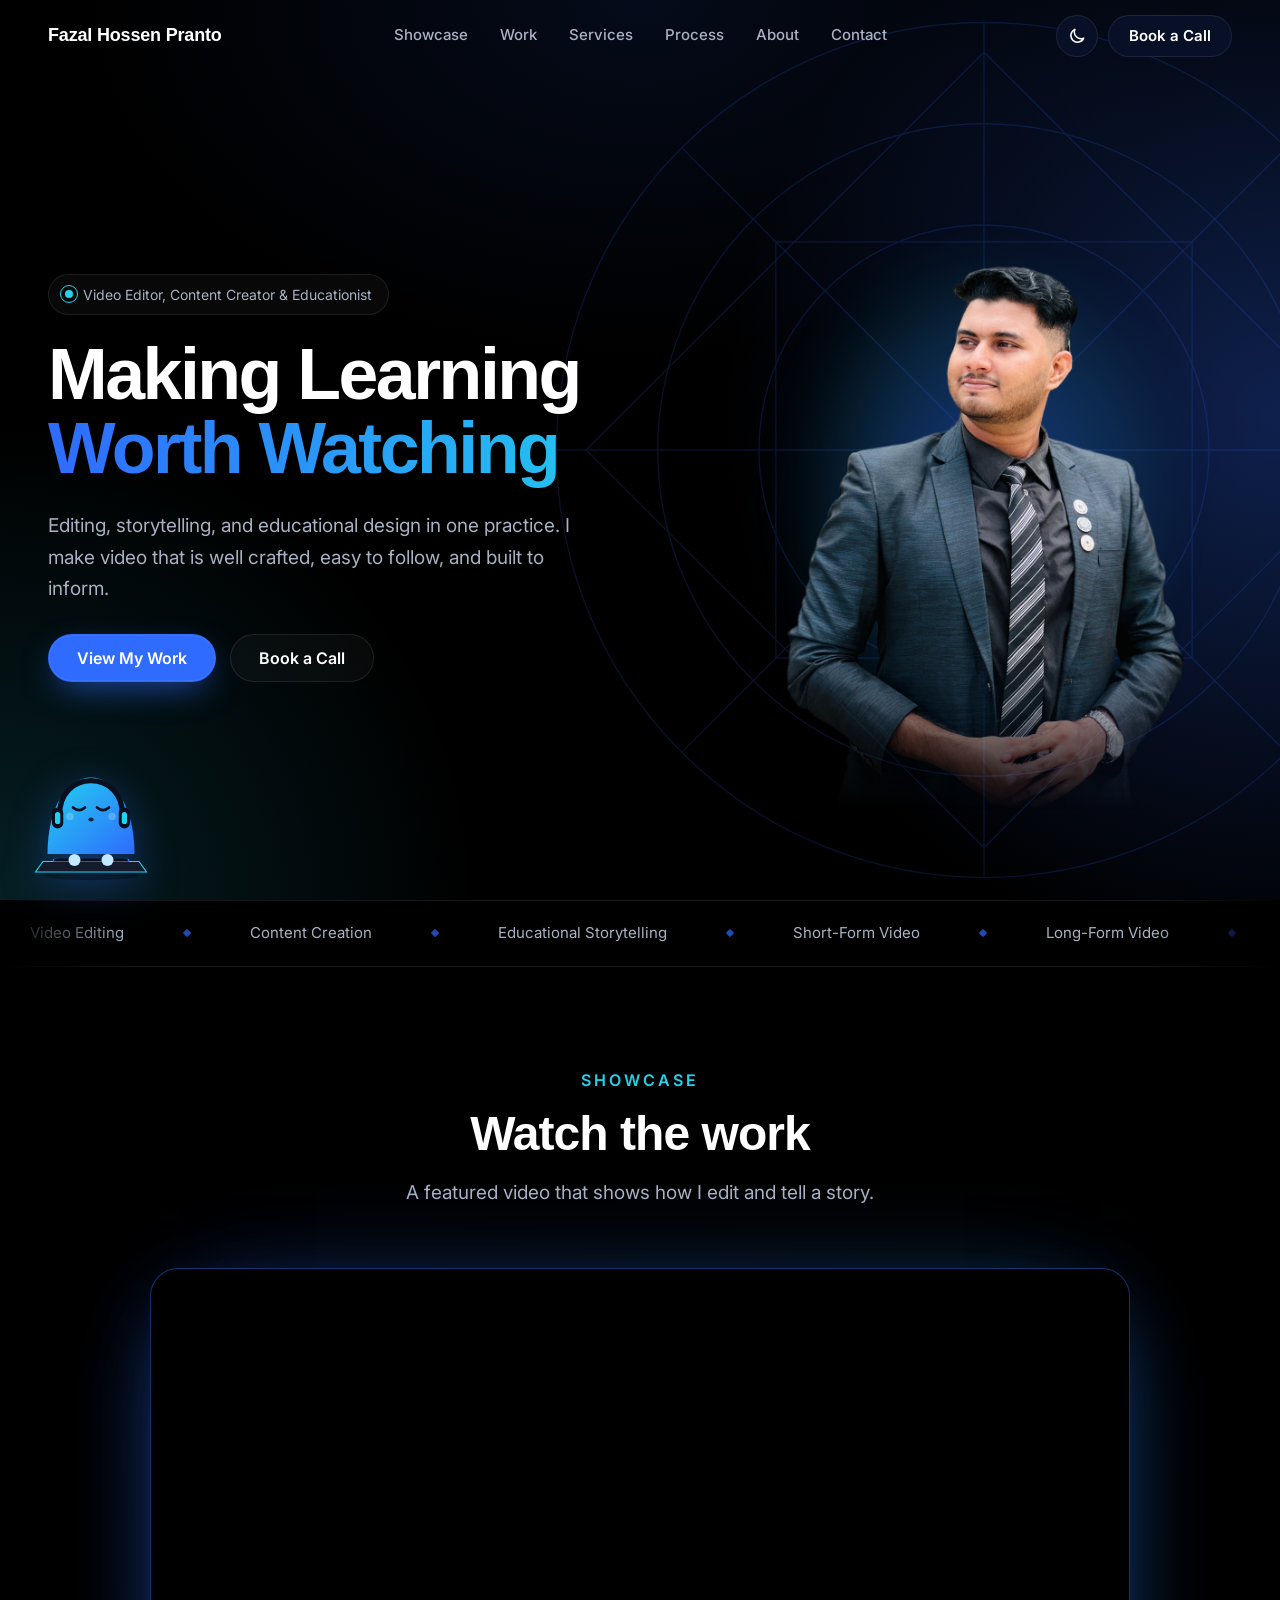
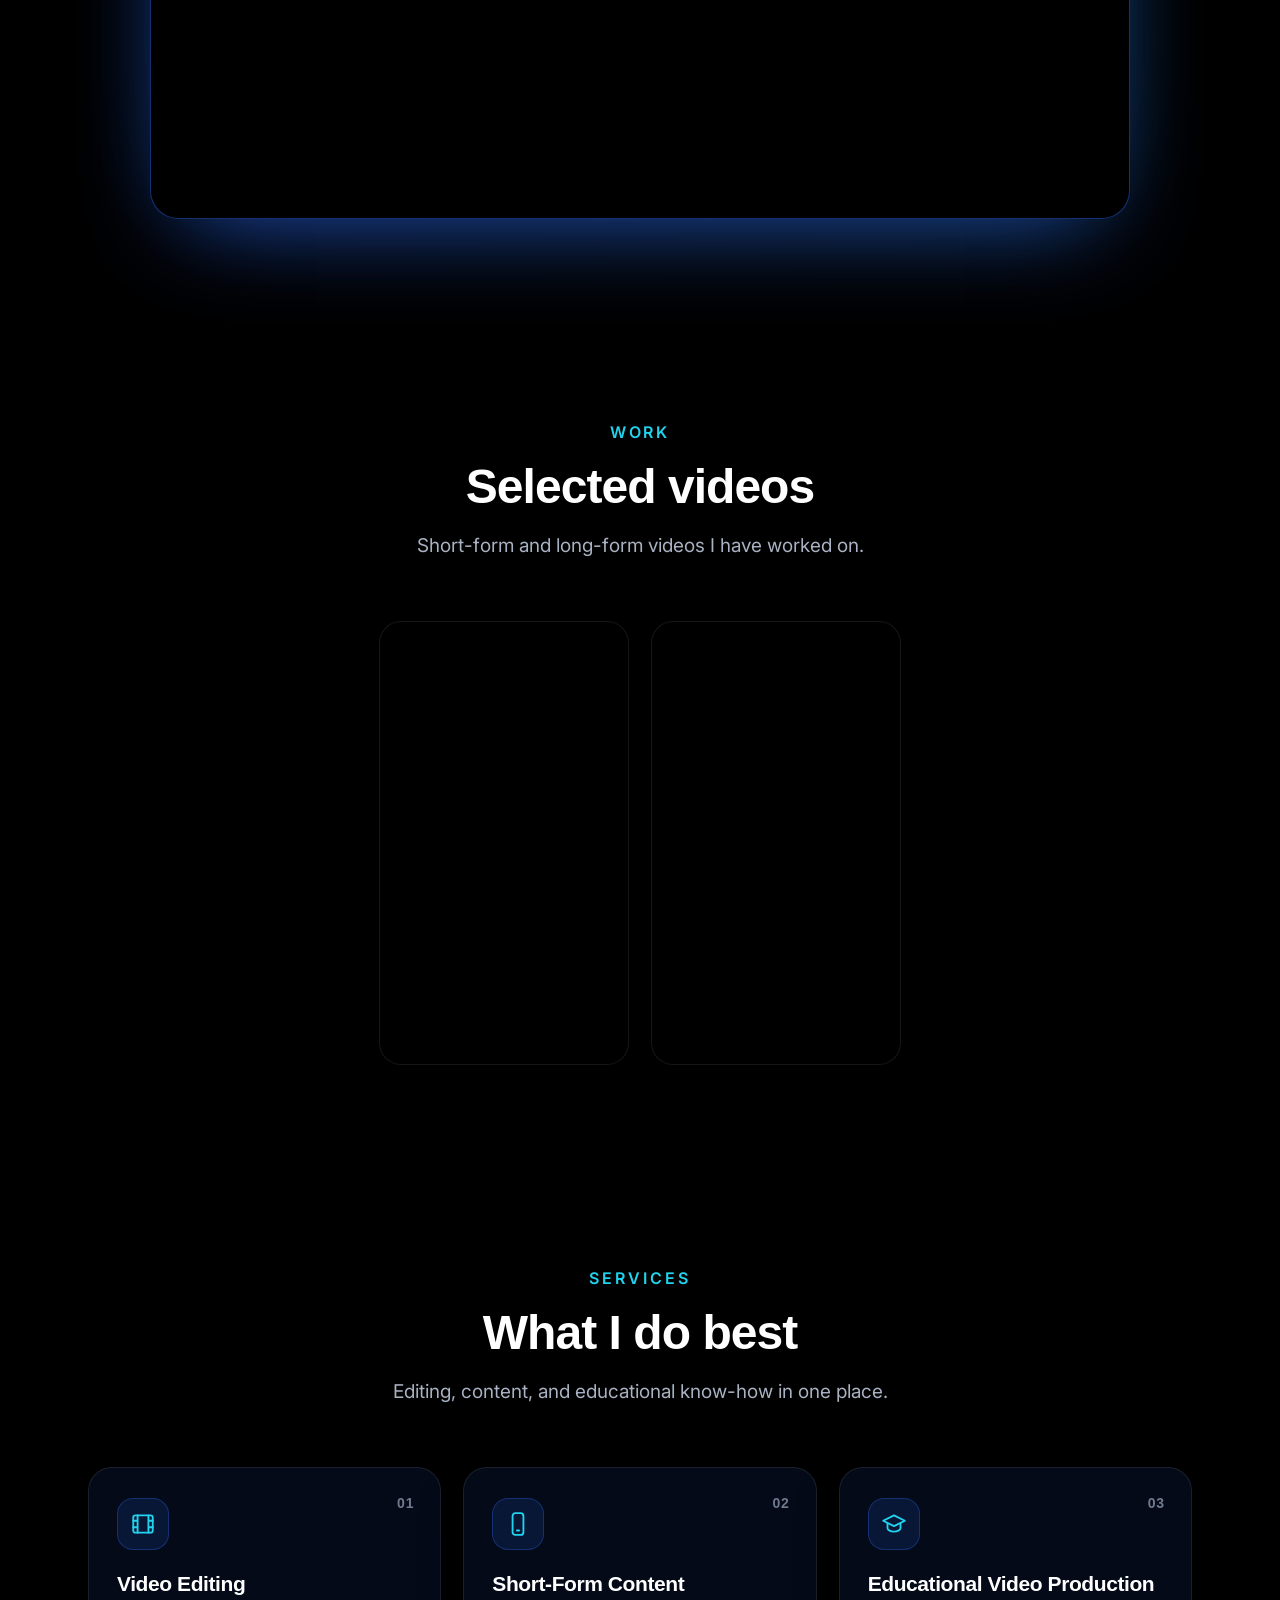
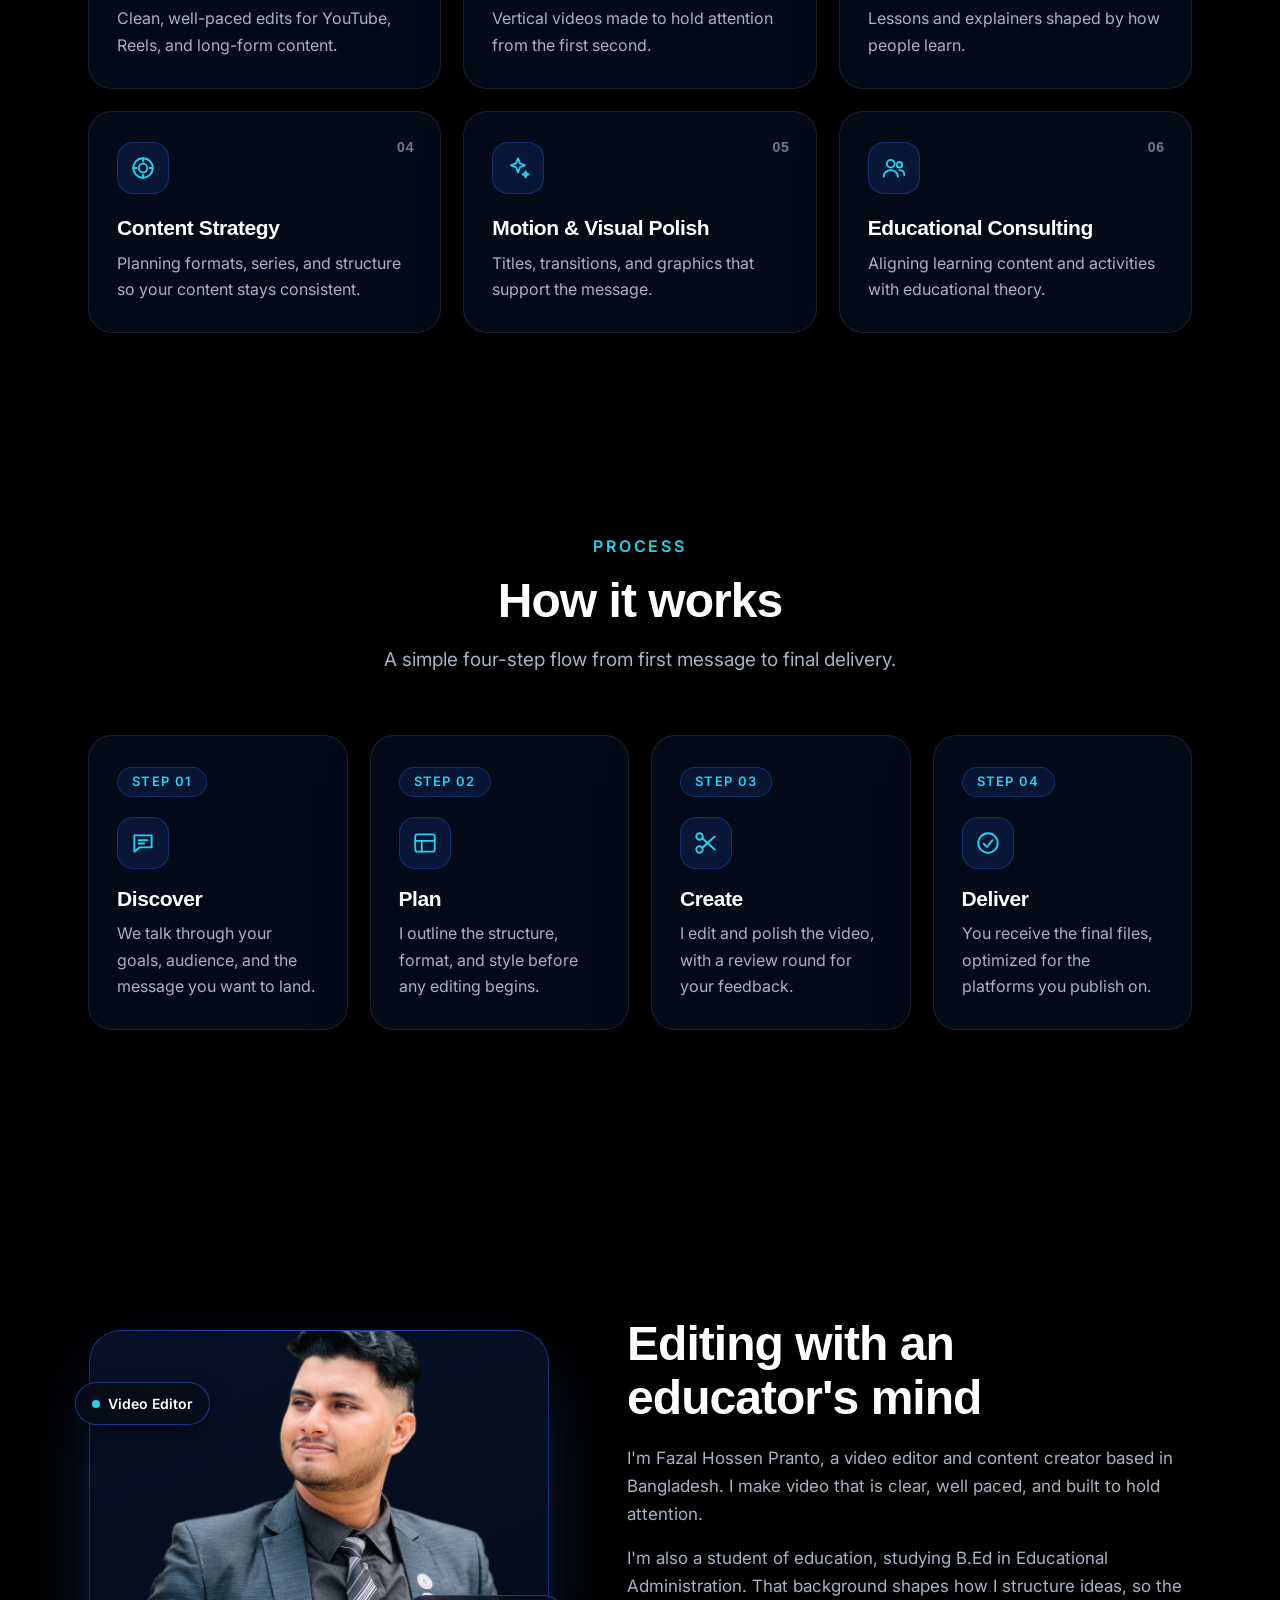
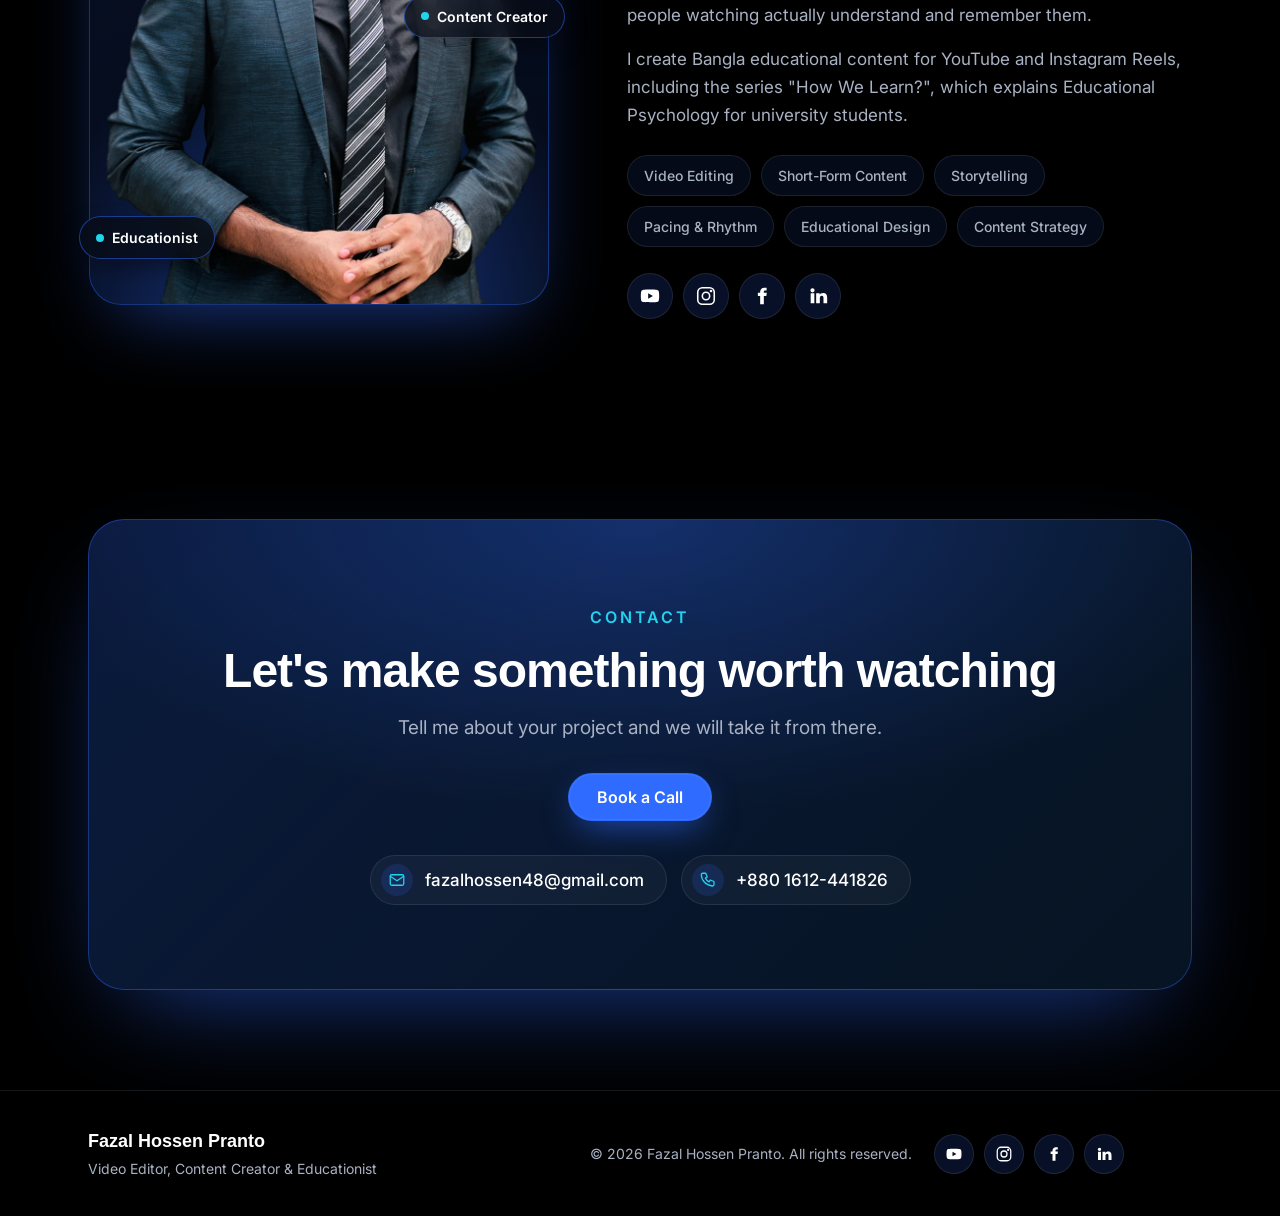
<file: index.html>
<!doctype html>
<html lang="en" data-theme="dark">
<head>
  <meta charset="utf-8">
  <meta name="viewport" content="width=device-width, initial-scale=1, viewport-fit=cover">
  <title>Fazal Hossen Pranto | Video Editor, Content Creator &amp; Educationist</title>
  <meta name="description" content="Fazal Hossen Pranto is a video editor, content creator and educationist. Editing, storytelling and educational design in one practice.">
  <meta name="theme-color" content="#000000">
  <link rel="icon" type="image/svg+xml" href="assets/favicon.svg">
  <link rel="canonical" href="https://fazalhossen48.github.io/">

  <!-- Share preview (Open Graph + Twitter). The image URL must stay absolute. -->
  <meta property="og:type" content="website">
  <meta property="og:site_name" content="Fazal Hossen Pranto">
  <meta property="og:title" content="Fazal Hossen Pranto | Video Editor, Content Creator &amp; Educationist">
  <meta property="og:description" content="Editing, storytelling and educational design in one practice. Video that is well crafted, easy to follow and built to inform.">
  <meta property="og:url" content="https://fazalhossen48.github.io/">
  <meta property="og:image" content="https://fazalhossen48.github.io/assets/share.jpg">
  <meta property="og:image:secure_url" content="https://fazalhossen48.github.io/assets/share.jpg">
  <meta property="og:image:width" content="1200">
  <meta property="og:image:height" content="630">
  <meta property="og:image:alt" content="Fazal Hossen Pranto, Video Editor, Content Creator and Educationist">
  <meta name="twitter:card" content="summary_large_image">
  <meta name="twitter:title" content="Fazal Hossen Pranto | Video Editor, Content Creator &amp; Educationist">
  <meta name="twitter:description" content="Editing, storytelling and educational design in one practice.">
  <meta name="twitter:image" content="https://fazalhossen48.github.io/assets/share.jpg">

  <link rel="preconnect" href="https://fonts.googleapis.com">
  <link rel="preconnect" href="https://fonts.gstatic.com" crossorigin>
  <link id="gf" rel="stylesheet" href="https://fonts.googleapis.com/css2?family=Inter:wght@400;500;600;700&amp;display=swap">
  <link rel="stylesheet" href="style.css">
  <script src="content.fallback.js" defer></script>
  <script src="script.js" defer></script>
</head>
<body id="top">
  <a class="skip-link" href="#main">Skip to content</a>
  <div class="cursor" aria-hidden="true"></div>

  <!-- ===== Navigation ===== -->
  <header class="nav" id="nav">
    <div class="nav-inner">
      <a class="logo" href="#top" id="logo">Fazal Hossen Pranto</a>
      <nav class="nav-links" id="navLinks" aria-label="Primary"></nav>
      <div class="nav-actions">
        <button class="theme-toggle js-theme-toggle" type="button" aria-label="Switch between dark and light theme">
          <svg class="i-sun" viewBox="0 0 24 24" width="20" height="20" fill="none" stroke="currentColor" stroke-width="1.8" stroke-linecap="round" aria-hidden="true"><circle cx="12" cy="12" r="4"/><path d="M12 2v2M12 20v2M4.9 4.9l1.4 1.4M17.7 17.7l1.4 1.4M2 12h2M20 12h2M4.9 19.1l1.4-1.4M17.7 6.3l1.4-1.4"/></svg>
          <svg class="i-moon" viewBox="0 0 24 24" width="20" height="20" fill="none" stroke="currentColor" stroke-width="1.8" stroke-linecap="round" stroke-linejoin="round" aria-hidden="true"><path d="M20 14.5A8 8 0 019.5 4 8 8 0 1020 14.5z"/></svg>
        </button>
        <button class="btn btn-dark nav-book" type="button" data-book-call>Book a Call</button>
        <button class="burger" id="burger" type="button" aria-label="Open menu" aria-expanded="false" aria-controls="mobileMenu"><span></span><span></span><span></span></button>
      </div>
    </div>
  </header>

  <div class="mobile-menu" id="mobileMenu" aria-hidden="true">
    <nav class="mobile-links" id="mobileLinks" aria-label="Mobile"></nav>
    <button class="btn btn-primary" type="button" data-book-call>Book a Call</button>
    <button class="theme-toggle js-theme-toggle" type="button" aria-label="Switch between dark and light theme">
      <svg class="i-sun" viewBox="0 0 24 24" width="20" height="20" fill="none" stroke="currentColor" stroke-width="1.8" stroke-linecap="round" aria-hidden="true"><circle cx="12" cy="12" r="4"/><path d="M12 2v2M12 20v2M4.9 4.9l1.4 1.4M17.7 17.7l1.4 1.4M2 12h2M20 12h2M4.9 19.1l1.4-1.4M17.7 6.3l1.4-1.4"/></svg>
      <svg class="i-moon" viewBox="0 0 24 24" width="20" height="20" fill="none" stroke="currentColor" stroke-width="1.8" stroke-linecap="round" stroke-linejoin="round" aria-hidden="true"><path d="M20 14.5A8 8 0 019.5 4 8 8 0 1020 14.5z"/></svg>
    </button>
  </div>

  <main id="main">
    <!-- ===== Hero (static fallback text; script.js fills it from content.json) ===== -->
    <section class="hero" id="hero">
      <svg class="hero-geo" viewBox="0 0 800 800" fill="none" stroke="currentColor" stroke-width="1.2" aria-hidden="true">
        <circle cx="400" cy="400" r="380"/><circle cx="400" cy="400" r="290"/><circle cx="400" cy="400" r="200"/>
        <rect x="150" y="150" width="500" height="500" transform="rotate(45 400 400)"/>
        <rect x="215" y="215" width="370" height="370"/>
        <path d="M400 20v760M20 400h760M131 131l538 538M669 131L131 669"/>
      </svg>
      <div class="container hero-inner">
        <div class="hero-copy">
          <span class="tag" id="heroTagWrap"><i class="dot" aria-hidden="true"></i><span id="heroTag">Video Editor, Content Creator &amp; Educationist</span></span>
          <h1 id="heroTitle"><span class="h1-line" id="heroLine1">Making Learning</span> <span class="h1-line h1-accent" id="heroLine2">Worth Watching</span></h1>
          <p class="lead" id="heroText">Editing, storytelling, and educational design in one practice. I make video that is well crafted, easy to follow, and built to inform.</p>
          <div class="hero-cta">
            <a class="btn btn-primary" href="#work" id="heroPrimary">View My Work</a>
            <button class="btn btn-ghost" type="button" data-book-call id="heroGhost">Book a Call</button>
          </div>
          <div class="trust" id="heroTrust" hidden></div>
          <div class="stats" id="heroStats" hidden></div>
        </div>
        <div class="hero-visual">
          <div class="hero-parallax" id="heroParallax">
            <img class="hero-portrait" id="heroPortrait" src="assets/portrait.webp" width="1100" height="1466" alt="Portrait of Fazal Hossen Pranto" fetchpriority="high" decoding="async">
          </div>
        </div>
      </div>
    </section>

    <!-- ===== Highlights strip ===== -->
    <div class="marquee" id="marquee" aria-label="Highlights" hidden><div class="marquee-track" id="marqueeTrack"></div></div>

    <!-- ===== Showcase ===== -->
    <section class="section" id="showcase" data-section="showcase" hidden>
      <div class="container">
        <header class="sec-head reveal"><span class="eyebrow"></span><h2></h2><p class="lead"></p></header>
        <div class="sec-body"></div>
      </div>
    </section>

    <!-- ===== Work ===== -->
    <section class="section" id="work" data-section="work" hidden>
      <div class="container">
        <header class="sec-head reveal"><span class="eyebrow"></span><h2></h2><p class="lead"></p></header>
        <div class="sec-body"></div>
      </div>
    </section>

    <!-- ===== Services ===== -->
    <section class="section" id="services" data-section="services" hidden>
      <div class="container">
        <header class="sec-head reveal"><span class="eyebrow"></span><h2></h2><p class="lead"></p></header>
        <div class="sec-body"></div>
      </div>
    </section>

    <!-- ===== Process ===== -->
    <section class="section" id="process" data-section="process" hidden>
      <div class="container">
        <header class="sec-head reveal"><span class="eyebrow"></span><h2></h2><p class="lead"></p></header>
        <div class="sec-body"></div>
      </div>
    </section>

    <!-- ===== Testimonials (hidden until you add real ones) ===== -->
    <section class="section" id="testimonials" data-section="testimonials" hidden>
      <div class="container">
        <header class="sec-head reveal"><span class="eyebrow"></span><h2></h2><p class="lead"></p></header>
      </div>
      <div class="sec-body"></div>
    </section>

    <!-- ===== About ===== -->
    <section class="section" id="about" data-section="about" hidden>
      <div class="container">
        <header class="sec-head reveal"><span class="eyebrow"></span><h2 hidden></h2><p class="lead" hidden></p></header>
        <div class="sec-body"></div>
      </div>
    </section>

    <!-- ===== Contact ===== -->
    <section class="section" id="contact" data-section="contact" hidden>
      <div class="container">
        <div class="sec-body"></div>
      </div>
    </section>
  </main>

  <!-- ===== Footer ===== -->
  <footer class="footer" id="footer">
    <div class="container footer-inner">
      <div class="footer-brand">
        <strong id="footName">Fazal Hossen Pranto</strong>
        <span id="footTag">Video Editor, Content Creator &amp; Educationist</span>
      </div>
      <div class="footer-right">
        <span id="footCopy"></span>
        <div class="socials" id="footSocials"></div>
      </div>
    </div>
  </footer>

  <button class="to-top" id="toTop" type="button" aria-label="Back to top">
    <svg viewBox="0 0 24 24" width="22" height="22" fill="none" stroke="currentColor" stroke-width="2.2" stroke-linecap="round" stroke-linejoin="round" aria-hidden="true"><path d="M12 19V5M5 12l7-7 7 7"/></svg>
  </button>

  <!-- ===== Booking modal ===== -->
  <div class="modal" id="bookModal" role="dialog" aria-modal="true" aria-hidden="true" aria-labelledby="bookTitle">
    <div class="modal-panel">
      <button class="modal-close" type="button" id="bookClose" aria-label="Close">
        <svg viewBox="0 0 24 24" width="20" height="20" fill="none" stroke="currentColor" stroke-width="2" stroke-linecap="round" aria-hidden="true"><path d="M6 6l12 12M18 6L6 18"/></svg>
      </button>
      <h2 id="bookTitle">Book a call</h2>
      <p class="modal-sub" id="bookSub"></p>
      <label class="sr-only" for="bookMsg">Your message</label>
      <textarea id="bookMsg" rows="5"></textarea>
      <div class="modal-actions">
        <button class="btn btn-channel" type="button" id="sendWa" data-ch="whatsapp"><span>Send on WhatsApp</span></button>
        <button class="btn btn-channel" type="button" id="sendMs" data-ch="messenger" hidden><span>Send on Messenger</span></button>
        <button class="btn btn-channel" type="button" id="sendIg" data-ch="instagram" hidden><span>Send on Instagram</span></button>
      </div>
      <p class="modal-hint" id="bookHint"></p>
    </div>
  </div>

  <!-- Sleepy mascot (filled by script.js) -->
  <div class="mascot" id="mascot" hidden aria-hidden="true"></div>

  <noscript>
    <div class="noscript">
      This site needs JavaScript to show its sections. Contact: <a href="mailto:fazalhossen48@gmail.com">fazalhossen48@gmail.com</a> · <a href="tel:+8801612441826">+880 1612-441826</a>
    </div>
  </noscript>
</body>
</html>
</file>
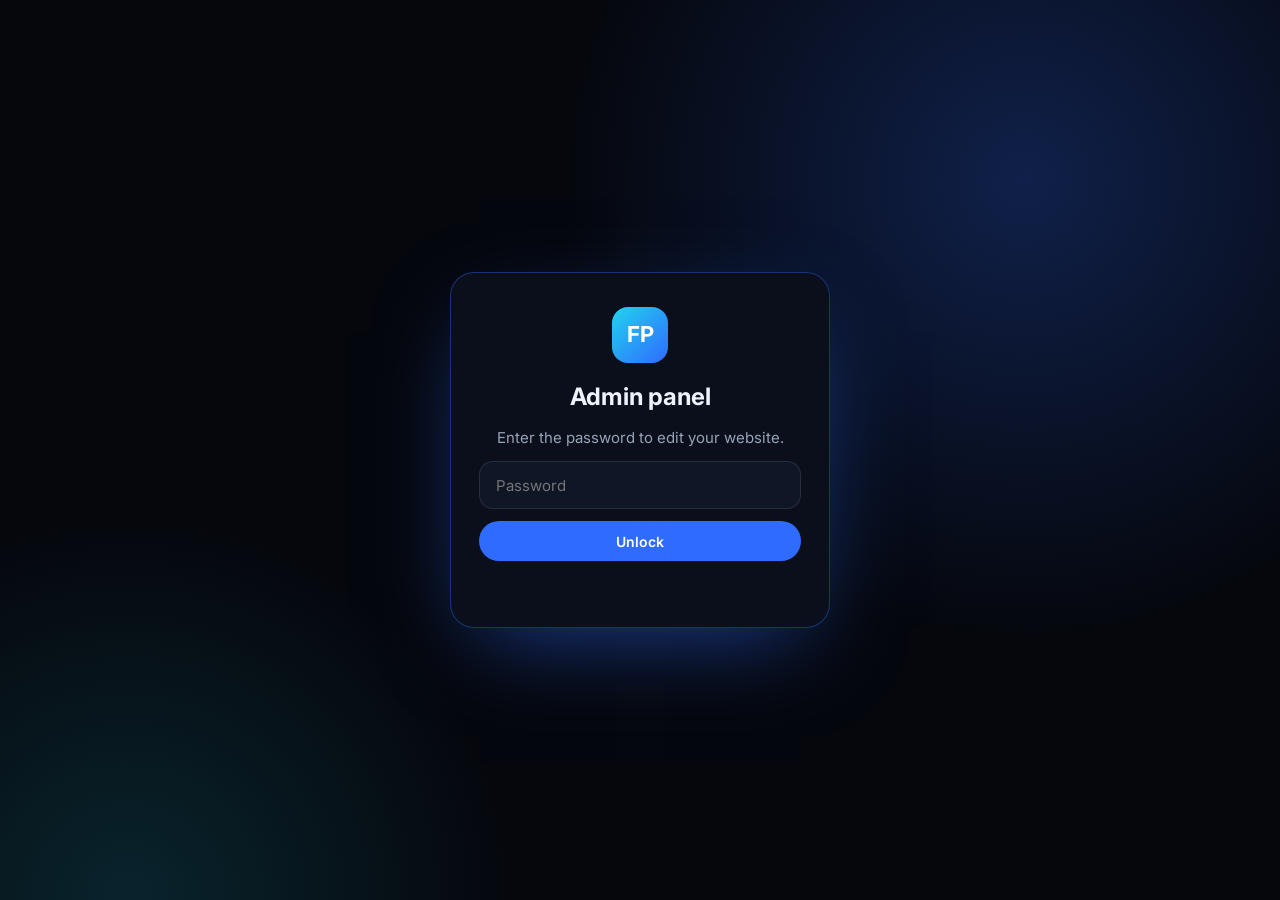
<file: admin.html>
<!doctype html>
<html lang="en">
<head>
  <meta charset="utf-8">
  <meta name="viewport" content="width=device-width, initial-scale=1">
  <meta name="robots" content="noindex, nofollow">
  <title>Admin | Fazal Hossen Pranto</title>
  <link rel="icon" type="image/svg+xml" href="assets/favicon.svg">
  <link rel="stylesheet" href="https://fonts.googleapis.com/css2?family=Inter:wght@400;500;600;700&amp;display=swap">
  <link rel="stylesheet" href="admin.css">
</head>
<body>

  <!-- Password gate -->
  <div class="gate" id="gate">
    <form class="gate-card" id="gateForm" autocomplete="off">
      <div class="gate-logo" aria-hidden="true">FP</div>
      <h1>Admin panel</h1>
      <p>Enter the password to edit your website.</p>
      <label class="sr-only" for="gatePw">Password</label>
      <input id="gatePw" type="password" placeholder="Password" autocomplete="current-password" required>
      <button class="a-btn primary" type="submit">Unlock</button>
      <p class="gate-err" id="gateErr" role="alert"></p>
    </form>
  </div>

  <!-- App -->
  <div class="app" id="app" hidden>
    <header class="a-top">
      <div class="a-title"><strong>Website admin</strong><span id="status" class="status">Loading…</span></div>
      <div class="a-actions">
        <button class="a-btn ghost" id="btnPreview" type="button">Live preview</button>
        <button class="a-btn primary" id="btnExport" type="button">Export content.json</button>
        <button class="a-btn ghost" id="btnLock" type="button">Lock</button>
      </div>
    </header>
    <div class="a-main">
      <nav class="a-tabs" id="tabs" aria-label="Sections"></nav>
      <section class="a-panel" id="panel" aria-live="polite"></section>
      <aside class="a-preview" id="preview">
        <div class="a-pv-bar">
          <div class="seg" role="group" aria-label="Preview size">
            <button type="button" data-dev="desktop" class="on">Desktop</button>
            <button type="button" data-dev="phone">Phone</button>
          </div>
          <button type="button" class="a-btn ghost small" id="pvReload">Reload</button>
          <button type="button" class="a-btn ghost small pv-close" id="pvClose">Close</button>
        </div>
        <div class="a-pv-stage" id="pvStage"><iframe id="pvFrame" title="Live preview of the website" src="index.html?preview=1"></iframe></div>
      </aside>
    </div>
  </div>
  <div class="toast" id="toast" role="status"></div>
  <script src="content.fallback.js"></script>
  <script src="admin.js"></script>
</body>
</html>
</file>
<file: style.css>
/* =====================================================================
   style.css  |  Dark cinematic portfolio
   Re-theme in one place: edit the variables in :root (or use admin.html).
   Sections: 0 Tokens · 1 Base · 2 Effects · 3 Nav · 4 Hero · 5 Marquee
             6 Showcase · 7 Work · 8 Services · 9 Process · 10 Testimonials
             11 About · 12 Contact · 13 Footer · 14 Modal · 15 Mascot
             16 Light theme · 17 Responsive · 18 Touch & reduced motion
   ===================================================================== */

/* ===== 0. TOKENS ===== */
:root {
  --black: #000;
  --black-soft: #04060b;
  --panel: #070b14;
  --panel-2: #0c1220;
  --line: rgba(255, 255, 255, .09);
  --white: #fff;
  --grey: #a9b2c3;
  --grey-dim: #707a8f;
  --on-accent: #fff;

  --accent: #2f6bff;          /* main accent  */
  --accent-2: #22d3ee;        /* lighter accent: hover, highlights */
  --accent-rgb: 47, 107, 255;
  --accent2-rgb: 34, 211, 238;
  --accent-text: var(--accent-2);
  --hover-color: var(--accent-2);

  --glow: 1;                  /* glow strength, set from content.json */
  --glow-k: 1;                /* theme multiplier (light mode is softer) */
  --nav-bg: rgba(0, 0, 0, .62);
  --shadow: 0 20px 60px -24px rgba(0, 0, 0, .8);

  --font-display: "Helvetica Neue", Helvetica, Arial, sans-serif;
  --font-body: "Inter", system-ui, -apple-system, "Segoe UI", Arial, sans-serif;
  --radius: 24px;
  --pad: clamp(16px, 4vw, 48px);
  --nav-h: 72px;
}

/* Panels pick up a hint of the accent so they never look flat grey. */
@supports (color: color-mix(in srgb, red, blue)) {
  :root {
    --black-soft: color-mix(in srgb, var(--black), var(--accent) 4%);
    --panel: color-mix(in srgb, var(--black), var(--accent) 9%);
    --panel-2: color-mix(in srgb, var(--black), var(--accent) 15%);
  }
}

/* ===== 1. BASE ===== */
*, *::before, *::after { box-sizing: border-box; }
[hidden] { display: none !important; }
html {
  -webkit-text-size-adjust: 100%;
  text-size-adjust: 100%;
  scroll-behavior: smooth;
  scroll-padding-top: var(--nav-h);
  max-width: 100%;
  overflow-x: hidden;
}
body {
  margin: 0;
  max-width: 100%;
  overflow-x: hidden;
  position: relative;
  background: var(--black);
  color: var(--white);
  font-family: var(--font-body);
  font-size: 17px;
  line-height: 1.65;
  -webkit-font-smoothing: antialiased;
  -moz-osx-font-smoothing: grayscale;
}
img, svg, iframe { max-width: 100%; }
a { color: inherit; text-decoration: none; }
button { font: inherit; color: inherit; }
h1, h2, h3, h4 { font-family: var(--font-display); margin: 0; letter-spacing: -.02em; line-height: 1.12; font-weight: 700; }
h1 { font-size: clamp(36px, 7vw, 76px); line-height: 1.04; letter-spacing: -.035em; }
h2 { font-size: clamp(28px, 5vw, 48px); }
h3 { font-size: 21px; }
p { margin: 0; }
ul { margin: 0; padding: 0; list-style: none; }

.container { width: 100%; max-width: 1200px; margin-inline: auto; padding-inline: var(--pad); }
.section { position: relative; z-index: 1; padding-block: clamp(60px, 8vw, 100px); overflow-x: hidden; overflow-x: clip; }
.sr-only { position: absolute; width: 1px; height: 1px; overflow: hidden; clip: rect(0 0 0 0); white-space: nowrap; }
.skip-link { position: fixed; left: 12px; top: -60px; z-index: 200; background: var(--accent); color: var(--on-accent); padding: 10px 16px; border-radius: 10px; transition: top .2s; }
.skip-link:focus { top: 12px; }
:focus-visible { outline: 2px solid var(--accent-2); outline-offset: 3px; }

.sec-head { text-align: center; max-width: 720px; margin: 0 auto clamp(36px, 5vw, 60px); }
.eyebrow {
  display: block; margin: 0 0 14px;
  text-transform: uppercase; letter-spacing: .18em;
  font-size: 16px; font-weight: 600; color: var(--accent-text);
}
.eyebrow:empty, .sec-head h2:empty, .sec-head .lead:empty { display: none; }
.lead { color: var(--grey); font-size: clamp(16px, 1.7vw, 19px); margin-top: 16px; }
.sec-head h2 + .lead { margin-top: 16px; }

/* Buttons */
.btn {
  display: inline-flex; align-items: center; justify-content: center; gap: .55em;
  min-height: 48px; padding: 0 28px; border-radius: 100px;
  border: 1px solid transparent; background: none;
  font-size: 16px; font-weight: 600; line-height: 1; cursor: pointer; text-align: center;
  transition: transform .25s ease, box-shadow .25s ease, background .25s ease, border-color .25s ease, color .25s ease;
}
.btn-primary { background: var(--accent); color: var(--on-accent); box-shadow: 0 12px 34px -10px rgba(var(--accent-rgb), .75), 0 0 0 1px rgba(255, 255, 255, .06) inset; }
.btn-ghost { background: rgba(255, 255, 255, .03); border-color: var(--line); color: var(--white); }
.btn-dark { background: var(--panel-2); border-color: var(--line); color: var(--white); min-height: 42px; padding: 0 20px; font-size: 15px; }

/* ===== 2. GLOBAL EFFECTS ===== */
/* Fixed accent glow that stays while you scroll. Every section is transparent so it shows through. */
body::before {
  content: ""; position: fixed; inset: 0; z-index: 0; pointer-events: none;
  background:
    radial-gradient(70vmax 70vmax at 100% 46%, rgba(var(--accent-rgb), calc(.30 * var(--glow) * var(--glow-k))), transparent 62%),
    radial-gradient(60vmax 60vmax at 0% 100%, rgba(var(--accent2-rgb), calc(.15 * var(--glow) * var(--glow-k))), transparent 62%),
    radial-gradient(70vmax 45vmax at 50% 0%, rgba(var(--accent-rgb), calc(.10 * var(--glow) * var(--glow-k))), transparent 62%);
}
.nav, main, .footer { position: relative; z-index: 1; }
.nav { position: fixed; z-index: 60; }

/* Liquid cursor */
.cursor {
  position: fixed; left: 0; top: 0; z-index: 9999; width: 22px; height: 22px;
  border-radius: 50%; pointer-events: none; opacity: 0;
  background: rgba(var(--accent-rgb), .55);
  box-shadow: 0 0 26px rgba(var(--accent-rgb), .65), 0 0 2px rgba(var(--accent2-rgb), .9) inset;
  will-change: transform; transition: opacity .3s;
}
.cursor.on { opacity: 1; }
.cursor.big { animation: blob 2.4s ease-in-out infinite alternate; }
@keyframes blob {
  0%   { border-radius: 50% 50% 50% 50%; }
  33%  { border-radius: 62% 38% 55% 45% / 48% 58% 42% 52%; }
  66%  { border-radius: 42% 58% 40% 60% / 58% 44% 56% 42%; }
  100% { border-radius: 55% 45% 62% 38% / 44% 56% 44% 56%; }
}

/* Short text turns the light accent on hover (never h1/h2, long paragraphs, or text in solid accent buttons) */
@media (hover: hover) {
  h3, h4, li, .eyebrow, .stat, .nav-links a, .chip, .pill, .tag, .marquee-item, .mobile-links a, .step-no, .num, .footer-brand span, .contact-line a {
    transition: color .25s ease, text-shadow .25s ease;
  }
  h3:hover, h4:hover, li:hover, .eyebrow:hover, .stat:hover, .nav-links a:hover, .chip:hover, .pill:hover, .tag:hover,
  .marquee-item:hover, .mobile-links a:hover, .step-no:hover, .num:hover, .footer-brand span:hover, .contact-line a:hover {
    color: var(--hover-color); text-shadow: 0 0 18px rgba(var(--accent2-rgb), .55);
  }
  .tab:not(.active):hover { color: var(--hover-color); text-shadow: 0 0 16px rgba(var(--accent2-rgb), .5); }
}

/* Scroll reveal. Without JS nothing is hidden. */
.js .reveal { opacity: 0; transform: translateY(26px); transition: opacity .8s cubic-bezier(.2, .7, .2, 1) var(--d, 0s), transform .8s cubic-bezier(.2, .7, .2, 1) var(--d, 0s); }
.js .reveal.in { opacity: 1; transform: none; }

/* Back to top */
.to-top {
  position: fixed; right: 20px; bottom: 20px; z-index: 70; width: 48px; height: 48px; border-radius: 50%;
  display: grid; place-items: center; border: 0; cursor: pointer;
  background: var(--accent); color: var(--on-accent);
  box-shadow: 0 10px 30px -8px rgba(var(--accent-rgb), .8);
  opacity: 0; transform: translateY(14px); pointer-events: none; transition: opacity .3s, transform .3s;
}
.to-top.show { opacity: 1; transform: none; pointer-events: auto; }

/* ===== 3. NAVIGATION ===== */
.nav { inset: 0 0 auto 0; height: var(--nav-h); border-bottom: 1px solid transparent; transition: background .3s, border-color .3s; }
.nav.scrolled {
  background: var(--nav-bg); border-color: var(--line);
  -webkit-backdrop-filter: blur(14px); backdrop-filter: blur(14px);
}
.nav-inner { height: 100%; max-width: 1280px; margin: 0 auto; padding-inline: var(--pad); display: grid; grid-template-columns: 1fr auto 1fr; align-items: center; gap: 16px; }
.logo { justify-self: start; min-width: 0; overflow: hidden; text-overflow: ellipsis; white-space: nowrap; font-family: var(--font-display); font-size: 18px; font-weight: 700; letter-spacing: -.01em; }
.nav-links { display: flex; gap: 4px; }
.nav-links a { padding: 9px 14px; border-radius: 100px; font-size: 15px; font-weight: 500; color: var(--grey); }
.nav-actions { justify-self: end; display: flex; align-items: center; gap: 10px; }
.nav-book:hover { background: linear-gradient(135deg, var(--accent), color-mix(in srgb, var(--accent) 60%, var(--accent-2))); border-color: transparent; color: var(--on-accent); }
.theme-toggle { width: 42px; height: 42px; border-radius: 50%; display: grid; place-items: center; cursor: pointer; background: var(--panel-2); border: 1px solid var(--line); color: var(--white); flex: none; }
.theme-toggle .i-sun { display: none; }
[data-theme="light"] .theme-toggle .i-sun { display: block; }
[data-theme="light"] .theme-toggle .i-moon { display: none; }
.burger { display: none; width: 42px; height: 42px; border-radius: 50%; border: 1px solid var(--line); background: var(--panel-2); cursor: pointer; position: relative; flex: none; }
.burger span { position: absolute; left: 12px; right: 12px; height: 2px; border-radius: 2px; background: var(--white); transition: transform .3s, opacity .3s, top .3s; }
.burger span:nth-child(1) { top: 14px; } .burger span:nth-child(2) { top: 20px; } .burger span:nth-child(3) { top: 26px; }
.burger[aria-expanded="true"] span:nth-child(1) { top: 20px; transform: rotate(45deg); }
.burger[aria-expanded="true"] span:nth-child(2) { opacity: 0; }
.burger[aria-expanded="true"] span:nth-child(3) { top: 20px; transform: rotate(-45deg); }

.mobile-menu {
  position: fixed; inset: 0; z-index: 55; padding: calc(var(--nav-h) + 12px) var(--pad) 40px;
  display: flex; flex-direction: column; align-items: center; justify-content: center; gap: 26px;
  background: rgba(0, 0, 0, .94); -webkit-backdrop-filter: blur(18px); backdrop-filter: blur(18px);
  opacity: 0; visibility: hidden; transition: opacity .3s, visibility .3s;
  overflow-y: auto;
}
.mobile-menu.open { opacity: 1; visibility: visible; }
.mobile-links { display: flex; flex-direction: column; align-items: center; gap: 6px; }
.mobile-links a { padding: 8px 20px; font-family: var(--font-display); font-size: clamp(28px, 8vw, 38px); font-weight: 700; letter-spacing: -.02em; }
body.menu-open, body.modal-open { overflow: hidden; }

/* ===== 4. HERO ===== */
.hero { position: relative; z-index: 1; min-height: 100vh; min-height: 100svh; padding: calc(var(--nav-h) + 24px) 0 40px; display: flex; align-items: center; overflow: hidden; overflow: clip; }
.hero-geo { position: absolute; right: -12%; top: 50%; width: min(900px, 120vw); aspect-ratio: 1; transform: translateY(-50%); color: var(--accent); opacity: .17; pointer-events: none; }
.hero .container { max-width: 1280px; }
.hero-inner { position: relative; display: grid; grid-template-columns: minmax(0, 1.12fr) minmax(0, .88fr); gap: clamp(24px, 4vw, 64px); align-items: center; }
.tag { display: inline-flex; align-items: center; gap: 10px; padding: 8px 16px; border: 1px solid var(--line); border-radius: 100px; background: rgba(255, 255, 255, .03); font-size: 14px; color: var(--grey); }
.dot { position: relative; width: 8px; height: 8px; border-radius: 50%; background: var(--accent-2); flex: none; }
.dot::after { content: ""; position: absolute; inset: -5px; border-radius: 50%; border: 1px solid var(--accent-2); animation: ping 2s ease-out infinite; }
@keyframes ping { 0% { transform: scale(.5); opacity: .9; } 100% { transform: scale(1.8); opacity: 0; } }
.hero h1 { margin: 22px 0 20px; font-size: clamp(36px, 5.6vw, 76px); }
.h1-line { display: block; }
.h1-accent { color: var(--accent-text); background: linear-gradient(90deg, var(--accent), var(--accent-2)); -webkit-background-clip: text; background-clip: text; -webkit-text-fill-color: transparent; padding-bottom: .06em; }
.hero .lead { max-width: 540px; margin-top: 0; }
.hero-cta { display: flex; flex-wrap: wrap; gap: 14px; margin-top: 30px; }
.trust { display: inline-flex; align-items: center; gap: 14px; margin-top: 28px; padding: 8px 18px 8px 8px; border-radius: 100px; background: var(--panel); border: 1px solid var(--line); font-size: 14px; color: var(--grey); }
.trust .avatars { display: flex; }
.trust .avatars img { width: 34px; height: 34px; border-radius: 50%; object-fit: cover; border: 2px solid var(--panel); margin-left: -10px; }
.trust .avatars img:first-child { margin-left: 0; }
.stats { display: grid; grid-template-columns: repeat(3, auto); justify-content: start; gap: clamp(20px, 4vw, 48px); margin-top: 34px; }
.stat strong { display: block; font-family: var(--font-display); font-size: clamp(28px, 4vw, 40px); line-height: 1; }
.stat strong em { font-style: normal; color: var(--accent-text); }
.stat span { display: block; margin-top: 6px; font-size: 14px; color: var(--grey); }

.hero-visual { position: relative; display: flex; justify-content: center; align-items: flex-end; min-height: min(72vh, 700px); }
.hero-visual::before {
  content: ""; position: absolute; inset: 6% 2% 0; border-radius: 50%;
  background: radial-gradient(closest-side, rgba(var(--accent-rgb), .55), rgba(var(--accent2-rgb), .14) 62%, transparent 78%);
  filter: blur(34px); opacity: 0; animation: glowIn 1.8s .25s ease forwards; pointer-events: none;
}
@keyframes glowIn { to { opacity: calc(.85 * var(--glow-k)); } }
.hero-parallax {
  position: relative; transform: translate3d(var(--px, 0px), var(--py, 0px), 0); transition: transform .3s ease-out;
  -webkit-mask-image: linear-gradient(to bottom, #000 76%, transparent 100%); mask-image: linear-gradient(to bottom, #000 76%, transparent 100%);
}
.hero-portrait {
  display: block; width: auto; height: auto; max-width: 100%; max-height: min(74vh, 720px);
  animation: portraitIn 1.6s cubic-bezier(.2, .7, .2, 1) .15s backwards;   /* 'backwards' = nothing is left applied after it ends */
}
@keyframes portraitIn {
  from { opacity: 0; transform: translateX(54px) scale(1.06); filter: blur(18px); }
  to   { opacity: 1; transform: none; filter: blur(0); }
}
.hero-copy > * { animation: copyIn .9s cubic-bezier(.2, .7, .2, 1) both; }
.hero-copy > *:nth-child(2) { animation-delay: .08s; } .hero-copy > *:nth-child(3) { animation-delay: .16s; }
.hero-copy > *:nth-child(4) { animation-delay: .24s; } .hero-copy > *:nth-child(5) { animation-delay: .32s; } .hero-copy > *:nth-child(6) { animation-delay: .4s; }
@keyframes copyIn { from { opacity: 0; transform: translateY(22px); } to { opacity: 1; transform: none; } }

/* ===== 5. HIGHLIGHTS STRIP ===== */
.marquee { position: relative; z-index: 1; overflow: hidden; border-block: 1px solid var(--line); padding: 20px 0; -webkit-mask-image: linear-gradient(90deg, transparent, #000 10%, #000 90%, transparent); mask-image: linear-gradient(90deg, transparent, #000 10%, #000 90%, transparent); }
.marquee-track { display: flex; width: max-content; animation: marquee 32s linear infinite; }
.marquee-group { display: flex; flex: none; }
.marquee-item { flex: none; display: flex; align-items: center; padding-inline: 30px; font-size: 15px; color: var(--grey); white-space: nowrap; }
.marquee-item::after { content: ""; width: 6px; height: 6px; margin-left: 60px; border-radius: 1px; transform: rotate(45deg); background: var(--accent); opacity: .7; }
@keyframes marquee { to { transform: translateX(-50%); } }
@media (hover: hover) { .marquee:hover .marquee-track, .tm-row:hover .tm-track { animation-play-state: paused; } }

/* ===== 6. SHOWCASE ===== */
.video-frame-wrap { position: relative; max-width: 980px; margin: 0 auto; }
.video-frame-wrap::before { content: ""; position: absolute; inset: 6% 4%; border-radius: 40px; background: linear-gradient(135deg, rgba(var(--accent-rgb), .75), rgba(var(--accent2-rgb), .5)); filter: blur(60px); opacity: calc(.55 * var(--glow-k)); pointer-events: none; }
.video-frame { position: relative; aspect-ratio: 16 / 9; border-radius: calc(var(--radius) + 4px); overflow: hidden; background: #000; border: 1px solid rgba(var(--accent-rgb), .45); box-shadow: 0 30px 90px -30px rgba(var(--accent-rgb), .6); }
.yt, .video-frame iframe, .short-card iframe, .video-card iframe { position: absolute; inset: 0; width: 100%; height: 100%; border: 0; }

/* ===== 7. WORK ===== */
.tabs-wrap { display: flex; justify-content: center; margin-bottom: 40px; }
.tabs { display: inline-flex; gap: 4px; padding: 5px; border-radius: 100px; background: var(--panel); border: 1px solid var(--line); }
.tab { min-height: 42px; padding: 0 28px; border: 0; border-radius: 100px; background: transparent; color: var(--grey); font-size: 15px; font-weight: 600; cursor: pointer; transition: background .25s, color .25s; }
.tab.active { background: var(--accent); color: var(--on-accent); box-shadow: 0 8px 24px -8px rgba(var(--accent-rgb), .8); }

.shorts-wrap { position: relative; }
.shorts {
  display: flex; gap: 22px; overflow-x: auto; overscroll-behavior-x: contain;
  scroll-snap-type: x proximity; scrollbar-width: none; -ms-overflow-style: none;
  padding: 40px 9%; margin: -40px 0;                       /* vertical room so hover scale/glow is not clipped */
  -webkit-mask-image: linear-gradient(90deg, transparent, #000 9%, #000 91%, transparent);
  mask-image: linear-gradient(90deg, transparent, #000 9%, #000 91%, transparent);
}
.shorts::-webkit-scrollbar { display: none; }
.shorts > :first-child { margin-left: auto; }
.shorts > :last-child { margin-right: auto; }
.short-card, .video-card {
  position: relative; border-radius: 22px; overflow: hidden; background: #000;
  border: 1px solid var(--line); box-shadow: var(--shadow);
  transition: transform .5s cubic-bezier(.34, 1.56, .64, 1), border-color .3s, box-shadow .3s;
}
.short-card { flex: 0 0 auto; width: 250px; aspect-ratio: 9 / 16; scroll-snap-align: center; }
.video-grid { display: grid; grid-template-columns: repeat(2, minmax(0, 1fr)); gap: 26px; }
.video-card { aspect-ratio: 16 / 9; }
@media (hover: hover) {
  .short-card:hover, .video-card:hover { z-index: 3; border-color: var(--accent); box-shadow: 0 0 0 1px var(--accent), 0 24px 70px -18px rgba(var(--accent-rgb), .75); }
  .short-card:hover { transform: scale(1.06); }
  .video-card:hover { transform: scale(1.03); }
}
.arrow {
  position: absolute; top: 50%; z-index: 4; width: 50px; height: 50px; margin-top: -25px; border-radius: 50%;
  display: grid; place-items: center; cursor: pointer;
  background: var(--panel-2); border: 1px solid var(--line); color: var(--white);
  transition: background .25s, opacity .25s, transform .25s, border-color .25s;
}
.arrow.prev { left: 4px; } .arrow.next { right: 4px; }
.arrow.off { opacity: 0; pointer-events: none; }
@media (hover: hover) { .arrow:hover { background: var(--accent); border-color: var(--accent); color: var(--on-accent); transform: scale(1.08); } }

/* ===== 8. SERVICES ===== */
.grid-3 { display: grid; grid-template-columns: repeat(3, minmax(0, 1fr)); gap: 22px; }
.card {
  position: relative; padding: 30px 28px; border-radius: var(--radius); background: var(--panel);
  border: 1px solid var(--line); box-shadow: var(--shadow);
  transition: transform .35s cubic-bezier(.2, .7, .2, 1), border-color .3s, box-shadow .3s;
}
.card .num { position: absolute; top: 24px; right: 26px; font-family: var(--font-display); font-size: 14px; font-weight: 600; color: var(--grey-dim); letter-spacing: .06em; }
.icon-box { width: 52px; height: 52px; border-radius: 16px; display: grid; place-items: center; margin-bottom: 22px; color: var(--accent-text); background: rgba(var(--accent-rgb), .14); border: 1px solid rgba(var(--accent-rgb), .3); }
.card h3 { margin-bottom: 10px; }
.card p { color: var(--grey); font-size: 16px; }
@media (hover: hover) { .card:hover { transform: translateY(-6px); border-color: rgba(var(--accent-rgb), .6); box-shadow: 0 26px 60px -26px rgba(var(--accent-rgb), .55); } }

/* ===== 9. PROCESS ===== */
.grid-4 { display: grid; grid-template-columns: repeat(4, minmax(0, 1fr)); gap: 22px; }
.step-no { display: inline-flex; align-items: center; height: 30px; padding: 0 14px; margin-bottom: 20px; border-radius: 100px; font-size: 13px; font-weight: 600; letter-spacing: .1em; text-transform: uppercase; color: var(--accent-text); background: rgba(var(--accent-rgb), .12); border: 1px solid rgba(var(--accent-rgb), .3); }
.step .icon-box { margin-bottom: 18px; }

/* ===== 10. TESTIMONIALS (appears only when you add some) ===== */
.tm-row { overflow: hidden; -webkit-mask-image: linear-gradient(90deg, transparent, #000 14%, #000 86%, transparent); mask-image: linear-gradient(90deg, transparent, #000 14%, #000 86%, transparent); }
.tm-track { display: flex; width: max-content; animation: marquee 70s linear infinite; }
.tm-group { display: flex; gap: 20px; padding-right: 20px; flex: none; }
.tm-card { flex: none; height: 230px; border-radius: 16px; overflow: hidden; background: #fff; color: #0b1220; }
.tm-card img { height: 100%; width: auto; display: block; }
.tm-card.text { width: 340px; padding: 24px; display: flex; flex-direction: column; justify-content: space-between; background: var(--panel); color: var(--white); border: 1px solid var(--line); }
.tm-card.text p { color: var(--grey); font-size: 16px; }
.tm-card.text strong { display: block; font-size: 15px; }
.tm-card.text span { font-size: 13px; color: var(--grey-dim); }

/* ===== 11. ABOUT ===== */
.about-grid { display: grid; grid-template-columns: minmax(0, .9fr) minmax(0, 1.1fr); gap: clamp(32px, 6vw, 80px); align-items: center; }
.about-photo { position: relative; max-width: 460px; margin-inline: auto; width: 100%; }
.about-frame {
  position: relative; aspect-ratio: 4 / 5; border-radius: 32px; overflow: hidden;
  background: radial-gradient(90% 70% at 50% 100%, rgba(var(--accent-rgb), .5), transparent 70%), linear-gradient(160deg, var(--panel-2), var(--panel));
  border: 1px solid rgba(var(--accent-rgb), .4); box-shadow: 0 30px 80px -30px rgba(var(--accent-rgb), .6);
}
.about-frame img { position: absolute; inset: 0; width: 100%; height: 100%; object-fit: cover; object-position: 50% 100%; transform: scale(1.18); transform-origin: 50% 94%; }
.chip {
  position: absolute; z-index: 2; display: inline-flex; align-items: center; gap: 8px; padding: 9px 16px; border-radius: 100px;
  font-size: 14px; font-weight: 600; white-space: nowrap; color: var(--white);
  background: rgba(8, 12, 22, .78); border: 1px solid rgba(var(--accent-rgb), .5);
  -webkit-backdrop-filter: blur(10px); backdrop-filter: blur(10px); box-shadow: 0 12px 30px -10px rgba(0, 0, 0, .7);
  animation: floaty 5s ease-in-out infinite;
}
.chip::before { content: ""; width: 8px; height: 8px; border-radius: 50%; background: var(--accent-2); }
.chip:nth-of-type(1) { top: 9%; left: -14px; }
.chip:nth-of-type(2) { top: 46%; right: -16px; animation-delay: -1.7s; }
.chip:nth-of-type(3) { bottom: 8%; left: -10px; animation-delay: -3.2s; }
@keyframes floaty { 50% { transform: translateY(-9px); } }
.about-copy h2 { margin-bottom: 20px; }
.about-copy p { color: var(--grey); margin-bottom: 16px; }
.pills { display: flex; flex-wrap: wrap; gap: 10px; margin: 26px 0; }
.pill { padding: 8px 16px; border-radius: 100px; font-size: 14px; font-weight: 500; color: var(--grey); background: var(--panel); border: 1px solid var(--line); }
.socials { display: flex; flex-wrap: wrap; gap: 10px; }
.social { width: 46px; height: 46px; border-radius: 50%; display: grid; place-items: center; color: var(--white); background: var(--panel-2); border: 1px solid var(--line); transition: background .25s, transform .25s, border-color .25s, color .25s; }
@media (hover: hover) { .social:hover { background: var(--accent); border-color: var(--accent); color: var(--on-accent); transform: translateY(-3px); } }

/* ===== 12. CONTACT ===== */
.contact-card {
  position: relative; text-align: center; padding: clamp(40px, 7vw, 84px) clamp(20px, 5vw, 60px); border-radius: 36px; overflow: hidden;
  background: radial-gradient(80% 90% at 50% 0%, rgba(var(--accent-rgb), .28), transparent 70%), linear-gradient(135deg, rgba(var(--accent-rgb), .16), rgba(var(--accent2-rgb), .05)), var(--panel);
  border: 1px solid rgba(var(--accent-rgb), .4); box-shadow: 0 40px 100px -40px rgba(var(--accent-rgb), .6);
}
.contact-card h2 { margin-bottom: 14px; }
.contact-card .lead { max-width: 560px; margin: 0 auto 30px; }
.contact-lines { display: flex; flex-wrap: wrap; justify-content: center; gap: 14px; margin-top: 34px; }
.contact-line { display: inline-flex; align-items: center; gap: 12px; min-height: 48px; padding: 8px 22px 8px 10px; border-radius: 100px; background: rgba(255, 255, 255, .04); border: 1px solid var(--line); max-width: 100%; }
.contact-line .ico { width: 32px; height: 32px; border-radius: 50%; display: grid; place-items: center; flex: none; color: var(--accent-text); background: rgba(var(--accent-rgb), .16); }
.contact-line a { font-weight: 500; overflow-wrap: anywhere; }

/* ===== 13. FOOTER ===== */
.footer { border-top: 1px solid var(--line); padding: 36px 0; }
.footer-inner { display: flex; flex-wrap: wrap; align-items: center; justify-content: space-between; gap: 20px 32px; }
.footer-brand strong { display: block; font-family: var(--font-display); font-size: 18px; }
.footer-brand span { display: block; font-size: 14px; color: var(--grey); }
.footer-right { display: flex; flex-wrap: wrap; align-items: center; gap: 14px 22px; padding-right: 68px; font-size: 14px; color: var(--grey); }   /* padding keeps icons clear of the back-to-top button */
.footer .social { width: 40px; height: 40px; }

/* ===== 14. BOOKING MODAL ===== */
.modal { position: fixed; inset: 0; z-index: 120; display: grid; place-items: center; padding: 20px; background: rgba(0, 0, 0, .72); -webkit-backdrop-filter: blur(10px); backdrop-filter: blur(10px); opacity: 0; visibility: hidden; transition: opacity .3s, visibility .3s; overflow-y: auto; }
.modal.open { opacity: 1; visibility: visible; }
.modal-panel {
  position: relative; width: 100%; max-width: 480px; padding: 34px 28px 26px; border-radius: 28px;
  background: linear-gradient(160deg, #0f1626, #070a12); color: #fff; border: 1px solid rgba(var(--accent-rgb), .45);
  box-shadow: 0 30px 100px -20px rgba(var(--accent-rgb), .55); transform: translateY(18px) scale(.97); transition: transform .35s cubic-bezier(.2, .7, .2, 1);
}
.modal.open .modal-panel { transform: none; }
.modal-close { position: absolute; top: 14px; right: 14px; width: 40px; height: 40px; border-radius: 50%; display: grid; place-items: center; cursor: pointer; background: rgba(255, 255, 255, .06); border: 1px solid rgba(255, 255, 255, .12); color: #fff; }
.modal h2 { font-size: 28px; padding-right: 44px; }
.modal-sub { margin: 8px 0 18px; color: #a9b2c3; font-size: 15px; }
.modal textarea { width: 100%; min-height: 120px; padding: 14px 16px; resize: vertical; border-radius: 16px; font: inherit; font-size: 16px; color: #fff; background: rgba(255, 255, 255, .05); border: 1px solid rgba(255, 255, 255, .14); }
.modal textarea:focus { outline: none; border-color: var(--accent-2); }
.modal-actions { display: grid; gap: 10px; margin-top: 16px; }
.btn-channel { width: 100%; background: rgba(255, 255, 255, .05); border-color: rgba(255, 255, 255, .14); color: #fff; }
.modal-hint { margin-top: 14px; font-size: 13px; color: #8d97ab; text-align: center; }
@media (hover: hover) { .btn-channel:hover { background: linear-gradient(135deg, var(--accent), color-mix(in srgb, var(--accent) 55%, var(--accent-2))); border-color: transparent; } }

/* Button hover (desktop only) */
@media (hover: hover) {
  .btn-primary:hover { transform: translateY(-2px); background: color-mix(in srgb, var(--accent) 84%, #fff); box-shadow: 0 16px 40px -10px rgba(var(--accent-rgb), .9); }
  .btn-ghost:hover { transform: translateY(-2px); border-color: var(--accent-2); }
  .btn-dark:hover { transform: translateY(-2px); }
}

/* ===== 15. SLEEPY MASCOT ===== */
.mascot { position: fixed; left: 16px; bottom: 16px; z-index: 40; width: 150px; height: 150px; touch-action: none; cursor: grab; user-select: none; -webkit-user-select: none; }
.mascot.drag { cursor: grabbing; }
.mascot svg { width: 100%; height: 100%; overflow: visible; filter: drop-shadow(0 10px 20px rgba(var(--accent-rgb), .35)); }
.mascot .m-lid { transform-box: fill-box; transform-origin: 50% 100%; transform: scaleY(.07); transition: transform .5s cubic-bezier(.34, 1.4, .64, 1); }
.mascot .m-screen { opacity: 0; transition: opacity .3s .15s; }
.mascot .eye-open, .mascot .mouth-awake { opacity: 0; }
.mascot.awake .m-lid { transform: scaleY(1); }
.mascot.awake .m-screen, .mascot.awake .eye-open, .mascot.awake .mouth-awake { opacity: 1; }
.mascot.awake .eye-closed, .mascot.awake .mouth-asleep, .mascot.awake .m-z { opacity: 0; }
.mascot .m-z text { animation: zfloat 3.2s ease-in infinite; opacity: 0; font-family: var(--font-display); font-weight: 700; fill: var(--accent-2); }
.mascot .m-z text:nth-child(2) { animation-delay: 1s; } .mascot .m-z text:nth-child(3) { animation-delay: 2s; }
@keyframes zfloat { 0% { transform: translate(0, 0); opacity: 0; } 20% { opacity: 1; } 100% { transform: translate(14px, -26px); opacity: 0; } }
.mascot .m-play { animation: playhead 2.4s linear infinite; }
@keyframes playhead { from { transform: translateX(0); } to { transform: translateX(62px); } }
.mascot .m-hand { transform-box: fill-box; transform-origin: 50% 50%; }
.mascot.awake .m-hand.l { animation: type 0.36s ease-in-out infinite alternate; }
.mascot.awake .m-hand.r { animation: type 0.36s ease-in-out .18s infinite alternate; }
@keyframes type { to { transform: translateY(-5px); } }
.mascot .m-body { animation: breathe 3.6s ease-in-out infinite; transform-box: fill-box; transform-origin: 50% 100%; }
@keyframes breathe { 50% { transform: scaleY(1.025); } }

/* ===== 16. LIGHT THEME ===== */
[data-theme="light"] {
  --black: #f4f7fc; --black-soft: #eaf0f9; --panel: #ffffff; --panel-2: #eef3fb;
  --line: rgba(10, 20, 40, .12); --white: #0b1220; --grey: #46526a; --grey-dim: #6b7690;
  --accent-text: var(--accent);
  --hover-color: color-mix(in srgb, var(--accent-2) 55%, #000);
  --glow-k: .55; --nav-bg: rgba(244, 247, 252, .78); --shadow: 0 18px 50px -26px rgba(20, 40, 90, .28);
}
[data-theme="light"] .mobile-menu { background: rgba(244, 247, 252, .96); }
[data-theme="light"] .btn-ghost, [data-theme="light"] .contact-line, [data-theme="light"] .tag { background: rgba(255, 255, 255, .7); }
[data-theme="light"] .chip { background: rgba(255, 255, 255, .85); color: #0b1220; }
[data-theme="light"] .video-frame, [data-theme="light"] .short-card, [data-theme="light"] .video-card { border-color: rgba(var(--accent-rgb), .35); }
[data-theme="light"] .btn-primary, [data-theme="light"] .tab.active { color: #fff; }

/* ===== 17. RESPONSIVE ===== */
@media (max-width: 1020px) {
  .grid-3 { grid-template-columns: repeat(2, minmax(0, 1fr)); }
  .grid-4 { grid-template-columns: repeat(2, minmax(0, 1fr)); }
  .hero-inner { gap: 20px; }
}
@media (max-width: 900px) {
  .nav-inner { display: flex; justify-content: space-between; }
  .nav-links { display: none; }
  .burger { display: block; }
  .hero { min-height: auto; padding-top: calc(var(--nav-h) + 20px); }
  .hero-inner { grid-template-columns: minmax(0, 1fr); }
  .hero-visual { min-height: 0; margin-top: 8px; }
  .hero-portrait { max-height: min(58vh, 520px); }
  .hero .lead { max-width: 640px; }
}
@media (max-width: 780px) {
  .about-grid { grid-template-columns: minmax(0, 1fr); }
  .about-photo { max-width: 400px; }
  .video-grid { grid-template-columns: minmax(0, 1fr); }
  .chip:nth-of-type(1) { left: -6px; } .chip:nth-of-type(2) { right: -6px; } .chip:nth-of-type(3) { left: -4px; }
}
@media (max-width: 720px) {
  .mascot { display: none !important; }       /* floating decoration would cover text on phones */
  .hero-cta .btn { width: 100%; }
  .footer-right { padding-right: 0; }
  .footer { padding-bottom: 92px; }
  .short-card { width: 58vw; }
}
@media (max-width: 560px) {
  body { font-size: 16px; }
  .grid-3, .grid-4 { grid-template-columns: minmax(0, 1fr); }
  .nav-book { min-height: 40px; padding: 0 14px; font-size: 14px; }
  .nav-actions .theme-toggle { display: none; }
  .nav-actions { gap: 8px; }
  .logo { font-size: 15px; }
  .eyebrow { font-size: 14px; }
  .stats { grid-template-columns: repeat(3, minmax(0, 1fr)); gap: 12px; }
  .stat span { font-size: 13px; }
  .tab { padding: 0 22px; }
  .contact-line { width: 100%; padding-right: 16px; }
  .modal-panel { padding: 30px 20px 22px; }
  .card { padding: 26px 22px; }
}
@media (max-width: 420px) {
  .logo { font-size: 14px; }
  .tag { font-size: 13px; padding: 7px 13px; }
  .tabs .tab { padding: 0 18px; }
  .footer-right { gap: 12px; }
}

/* ===== 18. TOUCH + REDUCED MOTION ===== */
@media (hover: none) {
  .cursor { display: none !important; }
  .arrow { display: none !important; }
  .short-card, .video-card { transform: none !important; }
  .mascot { display: none !important; }
}
@media (prefers-reduced-motion: reduce) {
  html { scroll-behavior: auto; }
  .marquee-track, .tm-track, .chip, .dot::after, .hero-copy > *, .hero-portrait, .hero-visual::before, .cursor.big { animation: none !important; }
  .hero-visual::before { opacity: .6; }
  .js .reveal { opacity: 1; transform: none; transition: none; }
  .cursor { display: none !important; }
  .marquee { overflow-x: auto; }
}
</file>
<file: admin.css>
/* admin.css | styles for admin.html only */
:root {
  --bg: #05070d; --panel: #0a0f1b; --panel-2: #0f1626; --line: rgba(255, 255, 255, .1);
  --text: #eef2fa; --muted: #98a3b8; --accent: #2f6bff; --accent-2: #22d3ee; --danger: #ff5d6c; --ok: #35d49a;
}
*, *::before, *::after { box-sizing: border-box; }
[hidden] { display: none !important; }
html, body { margin: 0; height: 100%; background: var(--bg); color: var(--text); font: 15px/1.5 "Inter", system-ui, -apple-system, "Segoe UI", Arial, sans-serif; -webkit-text-size-adjust: 100%; }
button, input, select, textarea { font: inherit; color: inherit; }
.sr-only { position: absolute; width: 1px; height: 1px; overflow: hidden; clip: rect(0 0 0 0); }
:focus-visible { outline: 2px solid var(--accent-2); outline-offset: 2px; }

/* gate */
.gate { min-height: 100dvh; display: grid; place-items: center; padding: 20px; background: radial-gradient(60vmax 60vmax at 80% 20%, rgba(47, 107, 255, .25), transparent 60%), radial-gradient(50vmax 50vmax at 10% 100%, rgba(34, 211, 238, .14), transparent 60%), var(--bg); }
.gate-card { width: 100%; max-width: 380px; padding: 34px 28px; border-radius: 24px; background: var(--panel); border: 1px solid rgba(47, 107, 255, .4); box-shadow: 0 30px 90px -30px rgba(47, 107, 255, .6); text-align: center; display: grid; gap: 12px; }
.gate-card.shake { animation: shake .4s; }
@keyframes shake { 25% { transform: translateX(-8px); } 75% { transform: translateX(8px); } }
.gate-logo { width: 56px; height: 56px; margin: 0 auto 4px; border-radius: 16px; display: grid; place-items: center; font-weight: 700; font-size: 22px; color: #fff; background: linear-gradient(135deg, var(--accent-2), var(--accent)); }
.gate h1 { margin: 0; font-size: 24px; }
.gate p { margin: 0; color: var(--muted); }
.gate input { width: 100%; height: 48px; padding: 0 16px; border-radius: 14px; background: var(--panel-2); border: 1px solid var(--line); }
.gate input:focus { outline: none; border-color: var(--accent-2); }
.gate-err { min-height: 20px; color: var(--danger) !important; font-size: 14px; }

/* buttons */
.a-btn { min-height: 40px; padding: 0 18px; border-radius: 100px; border: 1px solid transparent; cursor: pointer; font-weight: 600; font-size: 14px; transition: background .2s, border-color .2s, transform .2s; white-space: nowrap; }
.a-btn.primary { background: var(--accent); color: #fff; }
.a-btn.primary:hover { background: #5a8aff; }
.a-btn.ghost { background: var(--panel-2); border-color: var(--line); }
.a-btn.ghost:hover { border-color: var(--accent-2); }
.a-btn.danger { background: transparent; border-color: rgba(255, 93, 108, .5); color: var(--danger); }
.a-btn.small { min-height: 34px; padding: 0 14px; font-size: 13px; }

/* layout */
.app { display: grid; grid-template-rows: auto minmax(0, 1fr); height: 100dvh; }
.a-top { display: flex; align-items: center; justify-content: space-between; gap: 12px; flex-wrap: wrap; padding: 10px 18px; border-bottom: 1px solid var(--line); background: var(--panel); }
.a-title { display: flex; align-items: center; gap: 12px; flex-wrap: wrap; }
.a-title strong { font-size: 17px; }
.status { padding: 4px 12px; border-radius: 100px; font-size: 12.5px; background: var(--panel-2); border: 1px solid var(--line); color: var(--muted); }
.status.dirty { color: #ffd37a; border-color: rgba(255, 211, 122, .4); }
.status.clean { color: var(--ok); border-color: rgba(53, 212, 154, .4); }
.a-actions { display: flex; gap: 8px; flex-wrap: wrap; }
.a-main { display: grid; grid-template-columns: 210px minmax(0, 1fr) minmax(320px, 40%); min-height: 0; }
.a-tabs { overflow-y: auto; padding: 12px 10px; border-right: 1px solid var(--line); background: var(--panel); display: flex; flex-direction: column; gap: 2px; }
.a-tab { text-align: left; padding: 10px 14px; border-radius: 12px; border: 0; background: transparent; cursor: pointer; color: var(--muted); font-weight: 500; }
.a-tab:hover { background: var(--panel-2); color: var(--text); }
.a-tab.on { background: rgba(47, 107, 255, .18); color: #fff; box-shadow: inset 0 0 0 1px rgba(47, 107, 255, .5); }
.a-panel { overflow-y: auto; padding: 24px clamp(16px, 3vw, 36px) 80px; }
.a-panel h2 { margin: 0 0 4px; font-size: 22px; }
.a-panel .sub { margin: 0 0 22px; color: var(--muted); }
.a-preview { display: flex; flex-direction: column; min-height: 0; border-left: 1px solid var(--line); background: #02040a; }
.a-pv-bar { display: flex; align-items: center; gap: 8px; padding: 10px 12px; border-bottom: 1px solid var(--line); background: var(--panel); }
.a-pv-bar .pv-close { display: none; margin-left: auto; }
.seg { display: inline-flex; padding: 3px; border-radius: 100px; background: var(--panel-2); border: 1px solid var(--line); }
.seg button { border: 0; background: transparent; padding: 5px 14px; border-radius: 100px; cursor: pointer; font-size: 13px; color: var(--muted); }
.seg button.on { background: var(--accent); color: #fff; }
.a-pv-stage { flex: 1; min-height: 0; overflow: auto; display: flex; justify-content: center; padding: 0; }
.a-pv-stage iframe { width: 100%; height: 100%; border: 0; background: #000; }
.a-pv-stage.phone { padding: 14px; background: #02040a; }
.a-pv-stage.phone iframe { width: 390px; max-width: 100%; border-radius: 28px; border: 8px solid #1b2236; }

@media (max-width: 1180px) {
  .a-main { grid-template-columns: 200px minmax(0, 1fr); }
  .a-preview { position: fixed; inset: 0; z-index: 40; display: none; border: 0; }
  .a-preview.show { display: flex; }
  .a-pv-bar .pv-close { display: inline-flex; align-items: center; }
}
@media (max-width: 760px) {
  .a-main { grid-template-columns: minmax(0, 1fr); grid-template-rows: auto minmax(0, 1fr); }
  .a-tabs { flex-direction: row; overflow-x: auto; overflow-y: hidden; border-right: 0; border-bottom: 1px solid var(--line); padding: 8px; }
  .a-tab { white-space: nowrap; padding: 8px 14px; }
}

/* form controls */
.f { display: block; margin-bottom: 16px; }
.f > span { display: block; margin-bottom: 6px; font-size: 13px; font-weight: 600; color: #cdd5e6; }
.f .hint, .hint { display: block; margin-top: 6px; font-size: 12.5px; color: var(--muted); }
.f input[type=text], .f input[type=url], .f select, .f textarea { width: 100%; padding: 11px 14px; border-radius: 12px; background: var(--panel); border: 1px solid var(--line); min-height: 44px; }
.f textarea { resize: vertical; min-height: 96px; line-height: 1.55; }
.f input:focus, .f select:focus, .f textarea:focus { outline: none; border-color: var(--accent-2); }
.f select { appearance: none; background-image: linear-gradient(45deg, transparent 50%, #98a3b8 50%), linear-gradient(135deg, #98a3b8 50%, transparent 50%); background-position: calc(100% - 20px) 19px, calc(100% - 15px) 19px; background-size: 5px 5px; background-repeat: no-repeat; padding-right: 36px; }
.row { display: flex; gap: 10px; align-items: center; }
.row > * { min-width: 0; }
.color-row input[type=color] { width: 52px; height: 44px; padding: 3px; border-radius: 12px; border: 1px solid var(--line); background: var(--panel); cursor: pointer; flex: none; }
.range-row input[type=range] { flex: 1; accent-color: var(--accent); }
.range-row output { min-width: 56px; text-align: right; color: var(--muted); font-variant-numeric: tabular-nums; }
.toggle { display: flex; align-items: center; justify-content: space-between; gap: 16px; padding: 12px 16px; margin-bottom: 12px; border-radius: 14px; background: var(--panel); border: 1px solid var(--line); cursor: pointer; }
.toggle b { font-weight: 600; font-size: 14px; }
.toggle small { display: block; color: var(--muted); font-size: 12.5px; font-weight: 400; margin-top: 2px; }
.toggle input { position: absolute; opacity: 0; pointer-events: none; }
.sw { position: relative; width: 44px; height: 26px; flex: none; border-radius: 100px; background: #26304a; transition: background .2s; }
.sw::after { content: ""; position: absolute; left: 3px; top: 3px; width: 20px; height: 20px; border-radius: 50%; background: #fff; transition: transform .2s; }
.toggle input:checked + .sw { background: var(--accent); }
.toggle input:checked + .sw::after { transform: translateX(18px); }
.toggle input:focus-visible + .sw { outline: 2px solid var(--accent-2); outline-offset: 2px; }
.group { margin: 26px 0 12px; padding-top: 18px; border-top: 1px solid var(--line); }
.group h3 { margin: 0 0 4px; font-size: 16px; }
.group p { margin: 0 0 14px; color: var(--muted); font-size: 13.5px; }

/* images */
.img-field .row { align-items: stretch; }
.img-field .thumb { width: 64px; height: 64px; flex: none; border-radius: 12px; object-fit: cover; background: #000 center / cover; border: 1px solid var(--line); }
.img-field .col { flex: 1; display: grid; gap: 8px; }

/* lists */
.list { display: grid; gap: 10px; margin-bottom: 12px; }
.item { border-radius: 16px; background: var(--panel); border: 1px solid var(--line); }
.item[open] { border-color: rgba(47, 107, 255, .45); }
.item > summary { list-style: none; display: flex; align-items: center; gap: 10px; padding: 12px 14px; cursor: pointer; }
.item > summary::-webkit-details-marker { display: none; }
.item .n { width: 26px; height: 26px; flex: none; border-radius: 8px; display: grid; place-items: center; font-size: 12px; font-weight: 700; background: rgba(47, 107, 255, .18); color: var(--accent-2); }
.item .t { flex: 1; min-width: 0; overflow: hidden; text-overflow: ellipsis; white-space: nowrap; font-weight: 500; }
.item .acts { display: flex; gap: 4px; }
.ib { width: 32px; height: 32px; border-radius: 10px; border: 1px solid var(--line); background: var(--panel-2); cursor: pointer; font-size: 13px; line-height: 1; }
.ib:hover:not(:disabled) { border-color: var(--accent-2); }
.ib:disabled { opacity: .3; cursor: default; }
.ib.del:hover { border-color: var(--danger); color: var(--danger); }
.item .body { padding: 4px 14px 6px; border-top: 1px solid var(--line); padding-top: 16px; }
.strings { display: grid; gap: 8px; margin-bottom: 12px; }
.strings .srow { display: flex; gap: 6px; align-items: flex-start; }
.strings .srow input, .strings .srow textarea { flex: 1; min-width: 0; padding: 10px 14px; border-radius: 12px; background: var(--panel); border: 1px solid var(--line); min-height: 44px; }
.strings .srow textarea { min-height: 96px; resize: vertical; }
.add { width: 100%; min-height: 44px; border-radius: 14px; border: 1px dashed rgba(255, 255, 255, .22); background: transparent; cursor: pointer; color: var(--muted); font-weight: 600; }
.add:hover { border-color: var(--accent-2); color: var(--accent-2); }

/* presets */
.presets { display: flex; flex-wrap: wrap; gap: 10px; margin-bottom: 20px; }
.preset { display: inline-flex; align-items: center; gap: 10px; padding: 8px 14px 8px 8px; border-radius: 100px; border: 1px solid var(--line); background: var(--panel); cursor: pointer; font-size: 13.5px; }
.preset:hover { border-color: var(--accent-2); }
.preset i { width: 26px; height: 26px; border-radius: 50%; }

/* export */
.steps { counter-reset: s; display: grid; gap: 10px; margin: 0 0 20px; padding: 0; list-style: none; }
.steps li { counter-increment: s; position: relative; padding: 12px 14px 12px 52px; border-radius: 14px; background: var(--panel); border: 1px solid var(--line); }
.steps li::before { content: counter(s); position: absolute; left: 14px; top: 12px; width: 26px; height: 26px; border-radius: 50%; display: grid; place-items: center; font-weight: 700; font-size: 13px; background: var(--accent); color: #fff; }
.btnrow { display: flex; gap: 10px; flex-wrap: wrap; margin-bottom: 14px; }
.code { display: block; margin: 10px 0; padding: 12px 14px; border-radius: 12px; background: #02040a; border: 1px solid var(--line); font: 12.5px/1.5 ui-monospace, SFMono-Regular, Menlo, monospace; word-break: break-all; color: #bfe9ff; }
.note { padding: 12px 14px; margin-bottom: 16px; border-radius: 14px; background: rgba(255, 211, 122, .08); border: 1px solid rgba(255, 211, 122, .3); color: #f4dca4; font-size: 13.5px; }
.note.err { background: rgba(255, 93, 108, .08); border-color: rgba(255, 93, 108, .4); color: #ffb3bb; }
.toast { position: fixed; left: 50%; bottom: 24px; z-index: 100; transform: translate(-50%, 20px); padding: 10px 18px; border-radius: 100px; background: #101a30; border: 1px solid rgba(47, 107, 255, .6); opacity: 0; pointer-events: none; transition: opacity .25s, transform .25s; max-width: 92vw; font-size: 14px; }
.toast.show { opacity: 1; transform: translate(-50%, 0); }
</file>
